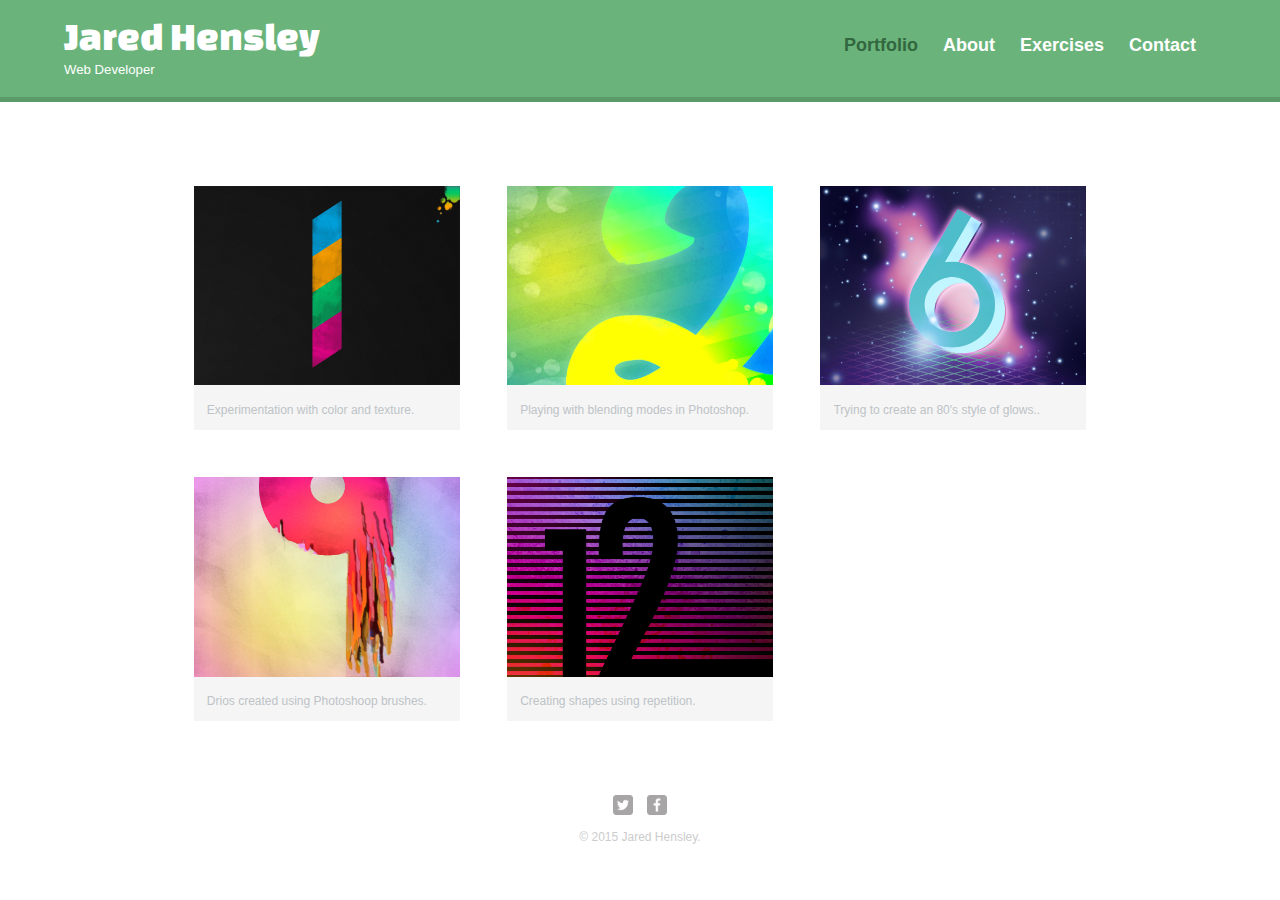
<file: index.html>
<!DOCTYPE html>
<html>
  <head>
    <meta charset="utf-8">
    <title>Jared Hensley | Web Developer</title>
    <link rel="stylesheet" href="css/normalize.css">
    <link href='http://fonts.googleapis.com/css?family=Changa+One|Open+Sans:400italic,700italic,400,700,800' rel='stylesheet' type='text/css'>
    <link rel="stylesheet" href="css/main.css">
    <link rel="stylesheet" href="css/responsive.css">
    <meta name="viewport" content="width=device-width, initial-scale=1.0">
    
  </head>
  <body>
    <header>
      <a href="index.html" id="logo">
        <h1>Jared Hensley</h1>
        <h2>Web Developer</h2>
      </a>
      <nav>
        <ul>
          <li><a href="index.html" class="selected">Portfolio</a></li>
          <li><a href="about.html">About</a></li>
		  <li><a href="exercises.html">Exercises</a></li>
          <li><a href="contact.html">Contact</a></li>
        </ul>
      </nav>
    </header>
    <div id="wrapper">
      <section>
        <ul id="gallery">
          <li>
           <a href="img/numbers-01.jpg"> 
             <img src="img/numbers-01.jpg" alt=""> 
             <p>Experimentation with color and texture.</p>
           </a>
          </li>
          <li>
           <a href="img/numbers-02.jpg"> 
             <img src="img/numbers-02.jpg" alt=""> 
             <p>Playing with blending modes in Photoshop.</p>
           </a>
          </li>
          <li>
           <a href="img/numbers-06.jpg"> 
             <img src="img/numbers-06.jpg" alt=""> 
             <p>Trying to create an 80's style of glows..</p>
           </a>
          </li>
          <li>
           <a href="img/numbers-09.jpg"> 
             <img src="img/numbers-09.jpg" alt=""> 
             <p>Drios created using Photoshoop brushes.</p>
           </a>
          </li>
          <li>
           <a href="img/numbers-12.jpg"> 
             <img src="img/numbers-12.jpg" alt=""> 
             <p>Creating shapes using repetition.</p>
           </a>
          </li>
        </ul>
      </section>
      <footer>
        <a href="http://twitter.com/jaredhensley732"><img src="img/twitter-wrap.png" alt="Twitter Logo" class="social-icon"></a>
        <a href="http://facebook.com/mcflyhensley"><img src="img/facebook-wrap.png" alt="Facebook Logo" class="social-icon"></a>
        <p>&copy; 2015 Jared Hensley.</p>
      </footer>
    </div>
  </body>
</html>
</file>
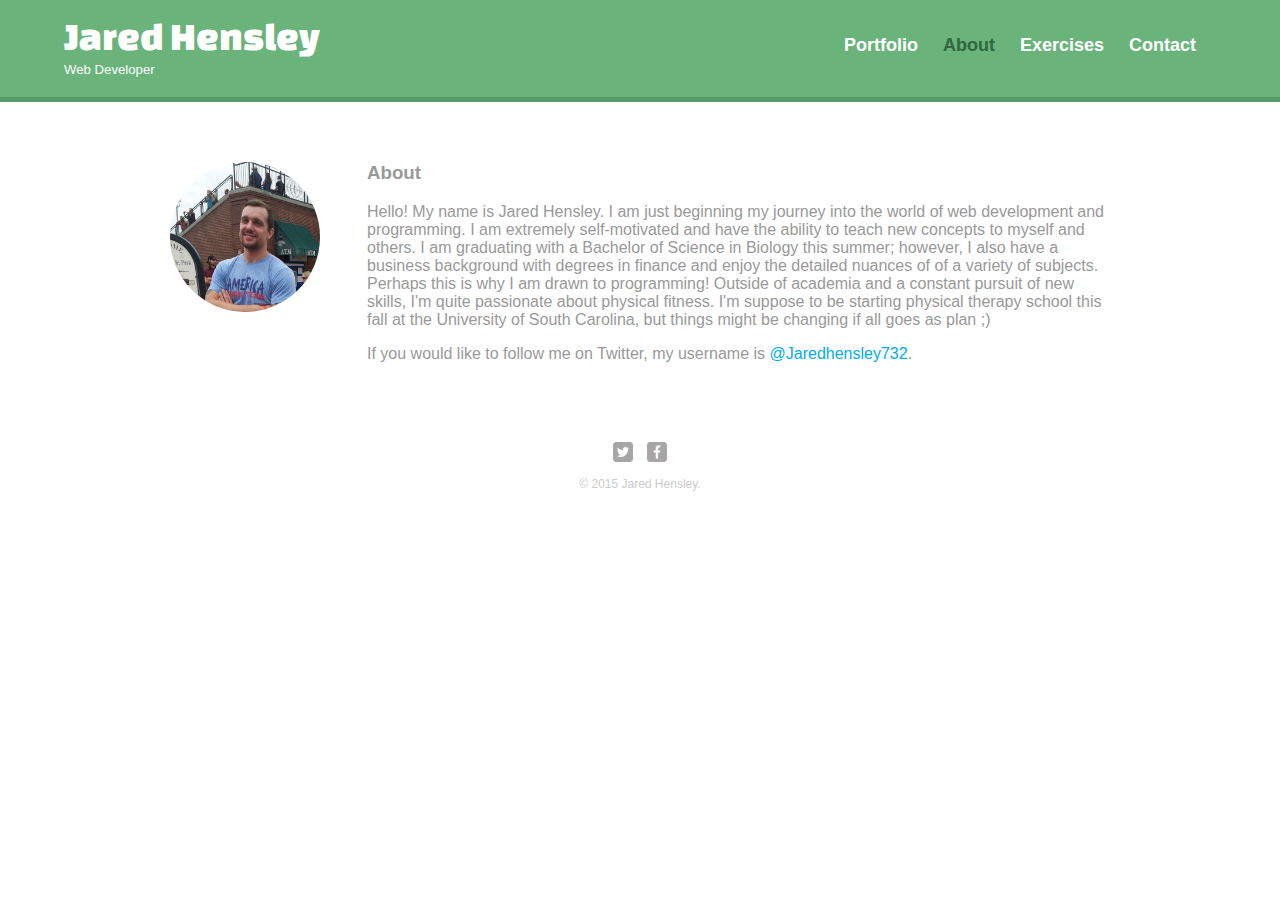
<file: about.html>
<!DOCTYPE html>
<html>
  <head>
    <meta charset="utf-8">
    <title>Jared Hensley | Web Developer</title>
    <link rel="stylesheet" href="css/normalize.css">
    <link href='http://fonts.googleapis.com/css?family=Changa+One|Open+Sans:400italic,700italic,400,700,800' rel='stylesheet' type='text/css'>
    <link rel="stylesheet" href="css/main.css">
    <link rel="stylesheet" href="css/responsive.css">
    <meta name="viewport" content="width=device-width, initial-scale=1.0">
    
  </head>
  <body>
    <header>
      <a href="index.html" id="logo">
        <h1>Jared Hensley</h1>
        <h2>Web Developer</h2>
      </a>
      <nav>
        <ul>
          <li><a href="index.html">Portfolio</a></li>
          <li><a href="about.html" class="selected">About</a></li>
		  <li><a href="exercises.html">Exercises</a></li>
          <li><a href="contact.html">Contact</a></li>
        </ul>
      </nav>
    </header>
    <div id="wrapper">
      <section>
        <img src="img/Jared.jpg" alt="Photograph of Jared Hensley" class="profile-photo">
        <h3>About</h3>
        <p> Hello! My name is Jared Hensley.  I am just beginning my journey into the world of web development and programming.  I am extremely self-motivated and have the ability to teach new concepts to myself and others.  I am graduating with a Bachelor of Science in Biology this summer; however, I also have a business background with degrees in finance and enjoy the detailed nuances of of a variety of subjects. Perhaps this is why I am drawn to programming! Outside of academia and a constant pursuit of new skills, I'm quite passionate about physical fitness.  I'm suppose to be starting physical therapy school this fall at the University of South Carolina, but things might be changing if all goes as plan ;) </p>
        <p>If you would like to follow me on Twitter, my username is <a href="http://www.twitter.com/jaredhensley732" id= "abouttwitter">@Jaredhensley732</a>.</p>
      </section>
      <footer>
        <a href="http://twitter.com/jaredhensley732"><img src="img/twitter-wrap.png" alt="Twitter Logo" class="social-icon"></a>
        <a href="http://facebook.com/mcflyhensley"><img src="img/facebook-wrap.png" alt="Facebook Logo" class="social-icon"></a>
        <p>&copy; 2015 Jared Hensley.</p>
      </footer>
    </div>
  </body>
</html>
</file>
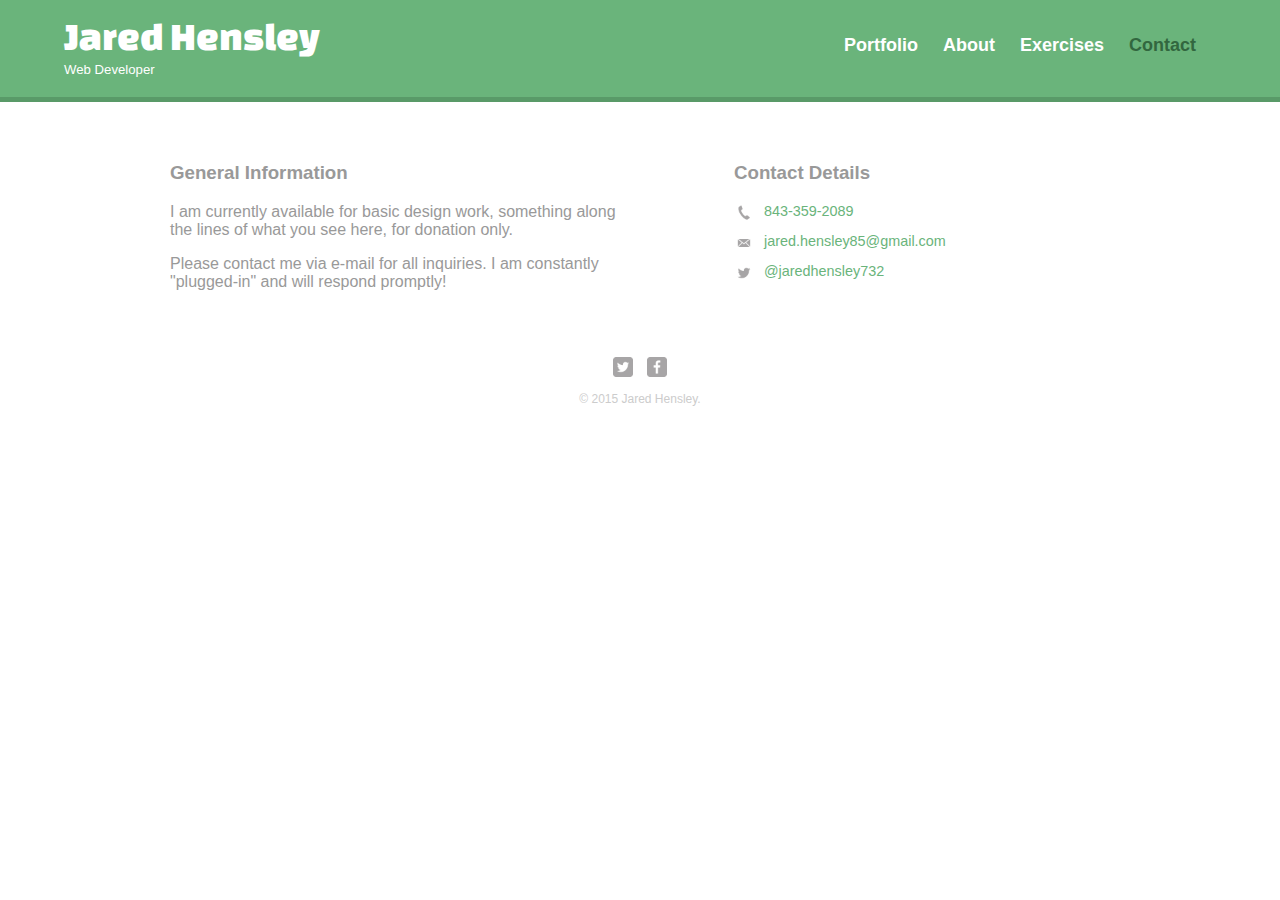
<file: contact.html>
<!DOCTYPE html>
<html>
  <head>
    <meta charset="utf-8">
    <title>Jared Hensley | Web Developer</title>
    <link rel="stylesheet" href="css/normalize.css">
    <link href='http://fonts.googleapis.com/css?family=Changa+One|Open+Sans:400italic,700italic,400,700,800' rel='stylesheet' type='text/css'>
    <link rel="stylesheet" href="css/main.css">
    <link rel="stylesheet" href="css/responsive.css">
    <meta name="viewport" content="width=device-width, initial-scale=1.0">
    
  </head>
  <body>
    <header>
      <a href="index.html" id="logo">
        <h1>Jared Hensley</h1>
        <h2>Web Developer</h2>
      </a>
      <nav>
        <ul>
          <li><a href="index.html">Portfolio</a></li>
          <li><a href="about.html">About</a></li>
		  <li><a href="exercises.html">Exercises</a></li>
          <li><a href="contact.html" class="selected">Contact</a></li>
        </ul>
      </nav>
    </header>
    <div id="wrapper">
      <section id="primary">
        <h3>General Information</h3>
        <p>I am currently available for basic design work, something along the lines of what you see here, for donation only.</p>
        <p> Please contact me via e-mail for all inquiries.  I am constantly "plugged-in" and will respond promptly!</p>
      </section>
      <section id="secondary">
        <h3>Contact Details</h3>
        <ul class="contact-info">
          <li class="phone"><a href="tel:843-359-2089">843-359-2089</a></li>
          <li class="mail"><a href="mailto:jared.hensley85@gmail.com">jared.hensley85@gmail.com</a></li>
          <li class="twitter"><a href="http://twitter.com/intent/tweet?screen_name=jaredhensley732">@jaredhensley732</a></li>
        </ul>
      </section>
      <footer>
        <a href="http://twitter.com/jaredhensley732"><img src="img/twitter-wrap.png" alt="Twitter Logo" class="social-icon"></a>
        <a href="http://facebook.com/mcflyhensley"><img src="img/facebook-wrap.png" alt="Facebook Logo" class="social-icon"></a>
        <p>&copy; 2015 Jared Hensley.</p>
      </footer>
    </div>
  </body>
</html>
</file>
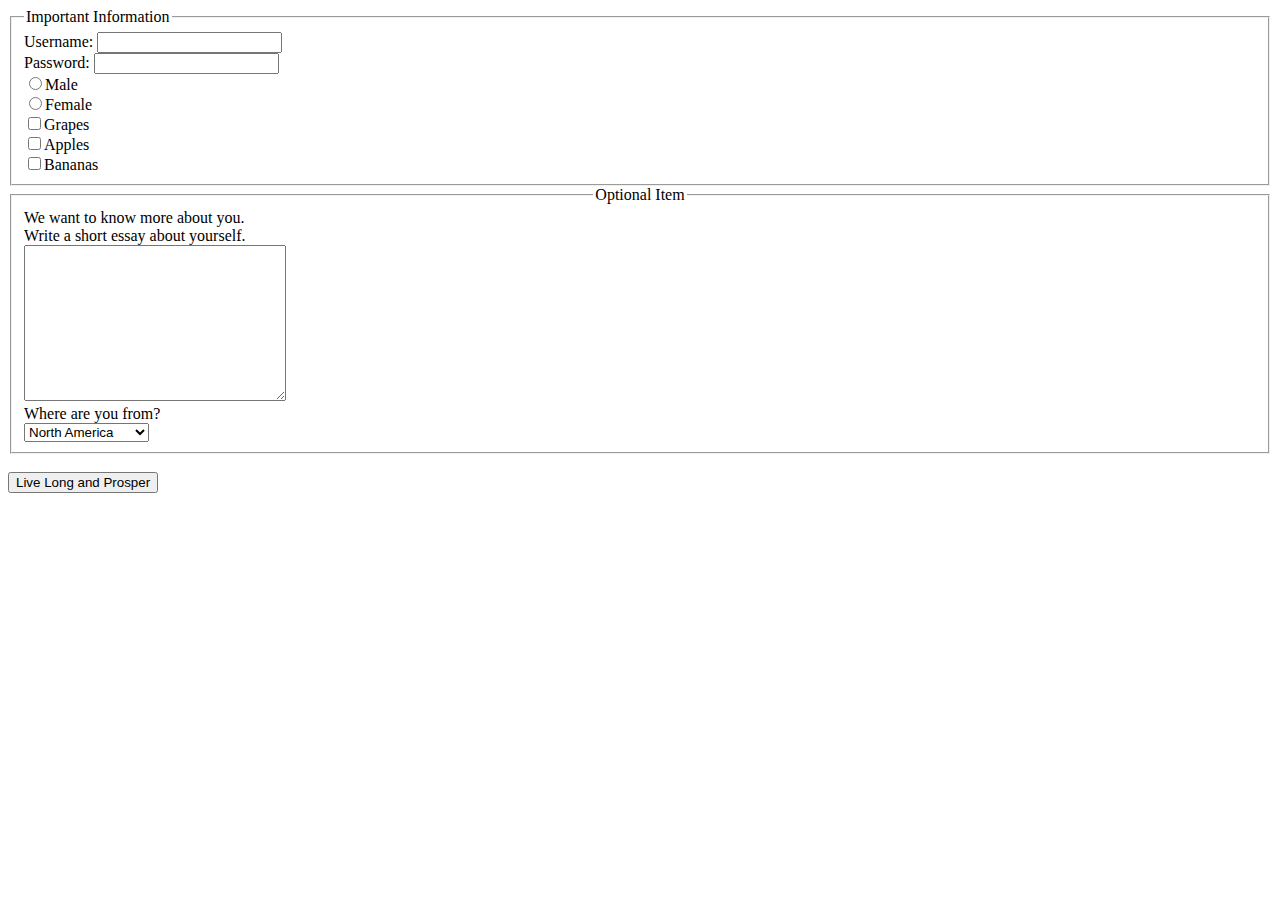
<file: Exercises/forms.html>
<!doctype html>
<html lang="en">
<head>
	<meta> <charset="utf-8">
	<title>Forms Exercise</title>
</head>

<body>
	<form action="#" method="POST" name "my-forum">
		<fieldset>
			<legend>Important Information</legend>
			<label for="username">Username:</label>
			<input type="text" name="username" id="username"><br>
			<label for="password">Password:</label>
			<input type="password" name="password" id="password"><br>
			<input type="radio" name="gender" value="Male" id="male"><label for="male">Male</label><br>
			<input type="radio" name="gender" value="Female" id="female"><label for="female">Female</label><br>
			<input type="checkbox" name="foods" value="Grapes" id="grapes"><label for="grapes">Grapes</label><br>
			<input type="checkbox" name="foods" value="Apples" id="apples"><label for="apples">Apples</label><br>
			<input type="checkbox" name="foods" value="Bananas" id="bananas"><label for="bananas">Bananas</label>
		</fieldset>
		<fieldset>
			<legend align="center">Optional Item</legend>
			<label for="essay" id="essay">We want to know more about you.<br>Write a short essay about yourself.</label><br>
			<textarea name="essay" id="essay" rows="10" cols="30"></textarea><br>
			<label for ="continents">Where are you from?</label><br>
			<select name="continents" id="continents">
				<optgroup label="Americas">
					<option>North America</option>
					<option>South America</option>
				</optgroup>
				<optgroup label="Eurasia">
					<option>Europe</option>
					<option>Asia</option>
				</optgroup>
				<option>Africa</option
				<option>Australia</option>
				<option>Antarctica</option>
			</select>
		</fieldset>
		<br>
		
		<input type="submit" value="Live Long and Prosper">
	</form>
</body>
</html>
</file>
<file: css/main.css>
/********************************
GENERAL
*********************************/



body {
  font-family: 'Open San', sans-serif;
}

#wrapper {
  max-width: 940px;
  margin: 0 auto;
  padding: 0 5%;
}

a {
  text-decoration: none;
}

img {
    max-width: 100%;
}

h3 {
  margin: 0 0 1em 0;
}



/********************************
HEADING
*********************************/



header {
  float: left;
  margin: 0 0 30px 0;
  padding: 5px 0 0 0;
  width: 100%;
}


#logo {
  text-align: center;
  margin: 0;
}

h1 {
  font-family: 'changa one', sans-serif;
  margin: 15px 0;
  font-size: 1.75em;
  font-weight: normal;
  line-height: 0.8em;
}

h2 {
  font-size: 0.75em;
  margin: -5px 0 0;
  font-weight: normal;
}


/********************************
NAVIGATION
*********************************/



nav {
    text-align: center;
    padding: 10px 0;
    margin: 20px 0 0;
}

nav ul {
  list-style: none;
  margin: 0 10px;
  padding: 0;
}

nav li {
  display: inline-block;
}

nav a {
  font-weight: 800;
  padding: 15px 10px;
}


/********************************
FOOTER
*********************************/



footer {
  font-size: 0.75em;
  text-align: center;
  clear: both;
  padding-top: 50px;
  color: #ccc;
}

.social-icon {
  width: 20px;
  height: 20px;
  margin: 0 5px;
}



/********************************
PAGE: PORTFOLIO
*********************************/



#gallery {
  margin: 0;
  padding: 0;
  list-style: none;
}

#gallery li {
  float: left;
  width: 45%;
  margin: 2.5%;
  background-color: #f5f5f5;
  color: #bdc3c7;
}

#gallery li a p {
  margin: 0;
  padding: 5%;
  font-size: 0.75em;
  color: #bdc3c7;
}



/********************************
PAGE: CONTACTS
*********************************/


.contact-info {
  list-style: none;
  padding: 0;
  margin: 0;
  font-size: 0.9em;
}

.contact-info a {
  display: block;
  min-height: 20px;
  background-repeat: no-repeat;
  background-size: 20px 20px;
  padding: 0 0 0 30px;
  margin: 0 0 10px;
}
.contact-info li.phone a {
  background-image: url('../img/phone.png');
}

.contact-info li.mail a {
  background-image: url('../img/mail.png');
}
  
.contact-info li.twitter a {
  background-image: url('../img/twitter.png');
}  


/********************************
PAGE: ABOUT
*********************************/



.profile-photo {
  display: block;
  max-width: 150px;
  margin: 0 auto 30px;
  border-radius: 100%
}



/********************************
COLORS
*********************************/



/* site body */
body {
  background-color: #fff;
  color: #999;
}

/* green header */
header {
    background: #6ab47b;
    border-color: #599a68;
}

/* nav background on mobile */
nav {
  background: #599a68;
}

nav ul li a {
  color: #fff;
}

/* logo text */
h1, h2 {
  color: #fff;
}

/* link colors */
a {
  color: #6ab47b;
}

#abouttwitter {
  color: #00aced
}


/* selected nav link */
nav a.selected, nav a:hover {
  color: #32673f;
}
</file>
<file: css/responsive.css>
@media screen and (min-width: 480px) {

   /* *******************************
   TWO COLUMN LAYOUT
   *********************************/
  
  #primary {
    width: 50%;
    float: left;
  }
  
  #secondary {
   width: 40%;
   float: right;
  }
 
  
  
   /* *******************************
   3 * 5 = 15 (3 colums with 5% margin each)
  100% - 15% = 85% leftover for images
  85/3 = 28.3333333333
   *********************************/
  
  
  
   /* *******************************
   PAGE: PORTFOLIO THREE COLUMN LAYOUT
   *********************************/
  
  
  
  #gallery li {
    width: 28.3333%;
  }
  
  #gallery li:nth-child(4n) {
    clear: left;
  }
  
  
   /* *******************************
   PAGE: ABOUT
   *********************************/
   
  .profile-photo {
    float: left;
    margin: 0 5% 80px 0;
  }
  
}

@media screen and (min-width: 660px) {
  
   /* *******************************
   PAGE: HEADER
   *********************************/
  
  nav  {
    background: none;
    float: right;
    font-size: 1.125em;
    margin-right: 5%;
    text-align: right;
    width: 45%;
  }
  
  #logo {
    float: left;
    margin-left: 5%;
    text-align: left;
    width: 45%;
  }
  
  h1 {
    font-size: 2.5em;
  }
  
  h2 {
    font-size: 0.825em;
    margin-bottom: 20px;
  }
  
  header {
    border-bottom: 5px solid #599a68;
    margin-bottom: 60px;
  }
  
  
 
}
</file>
